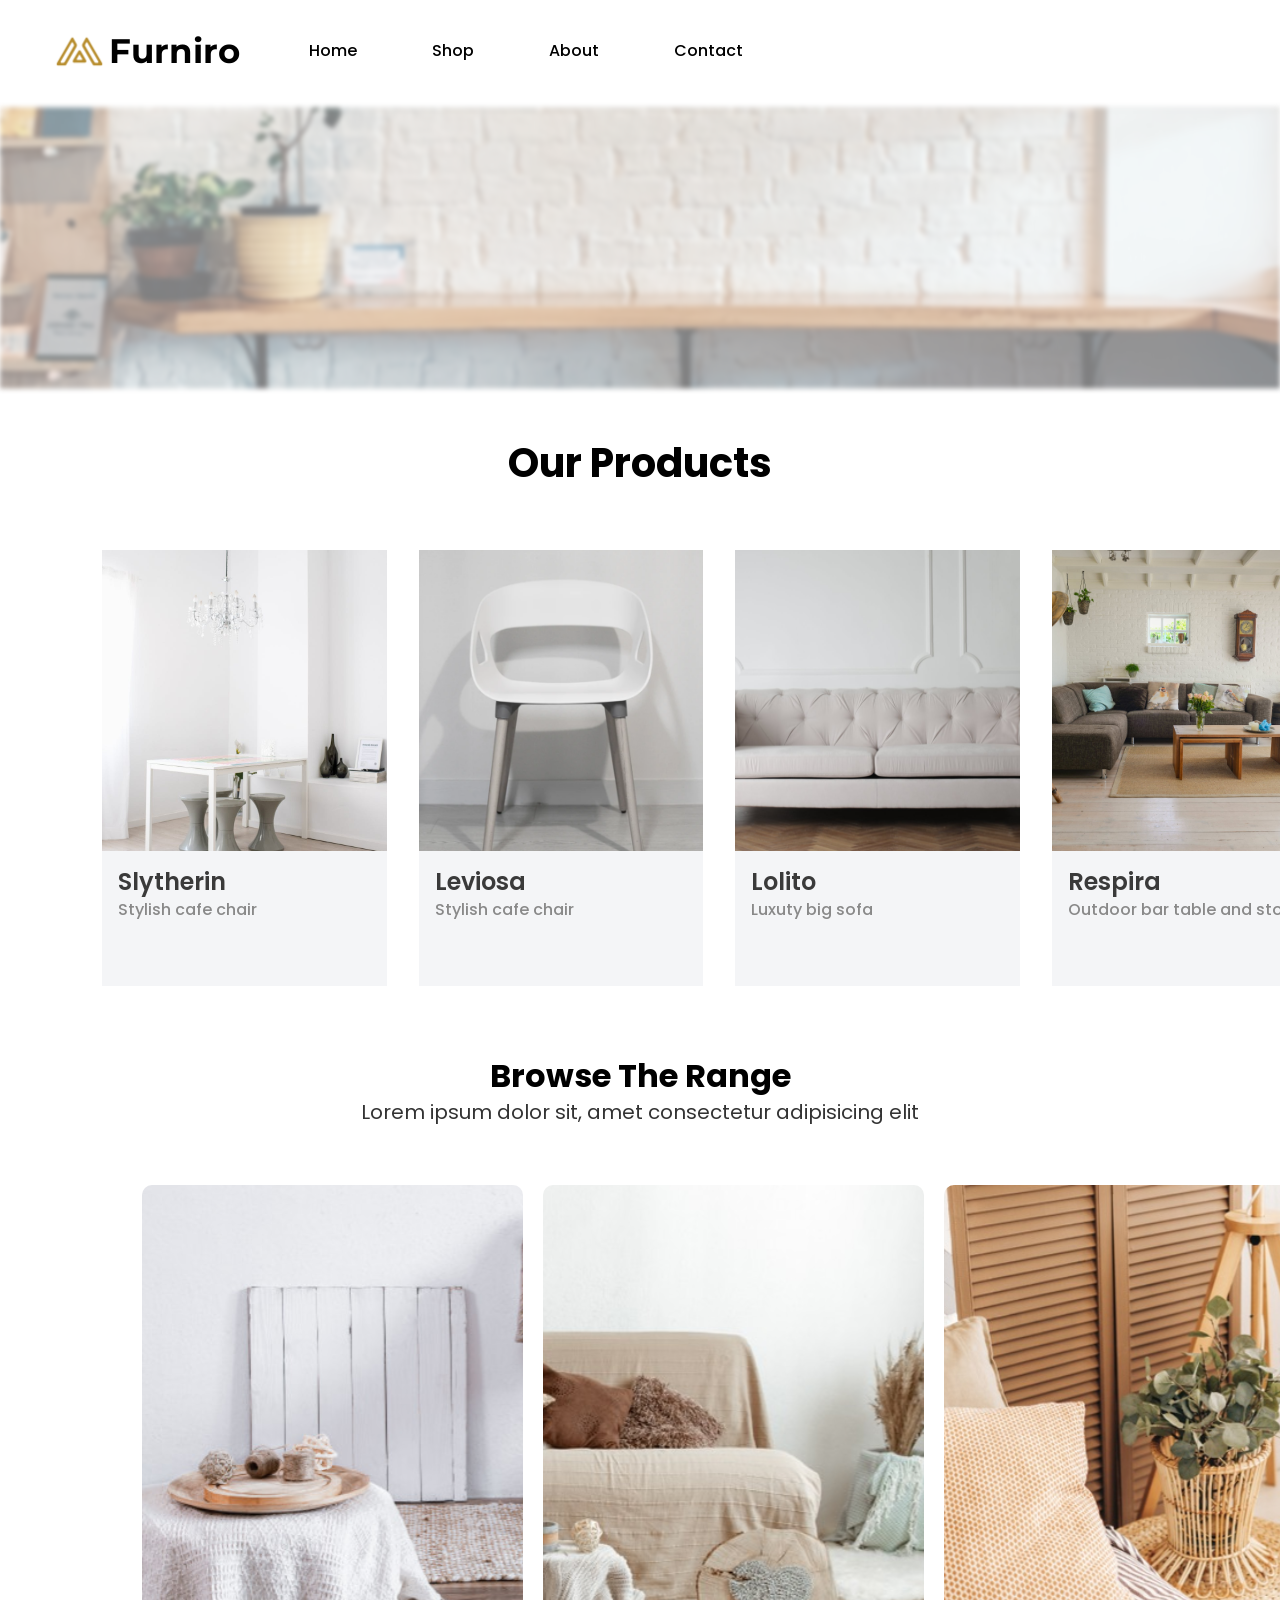
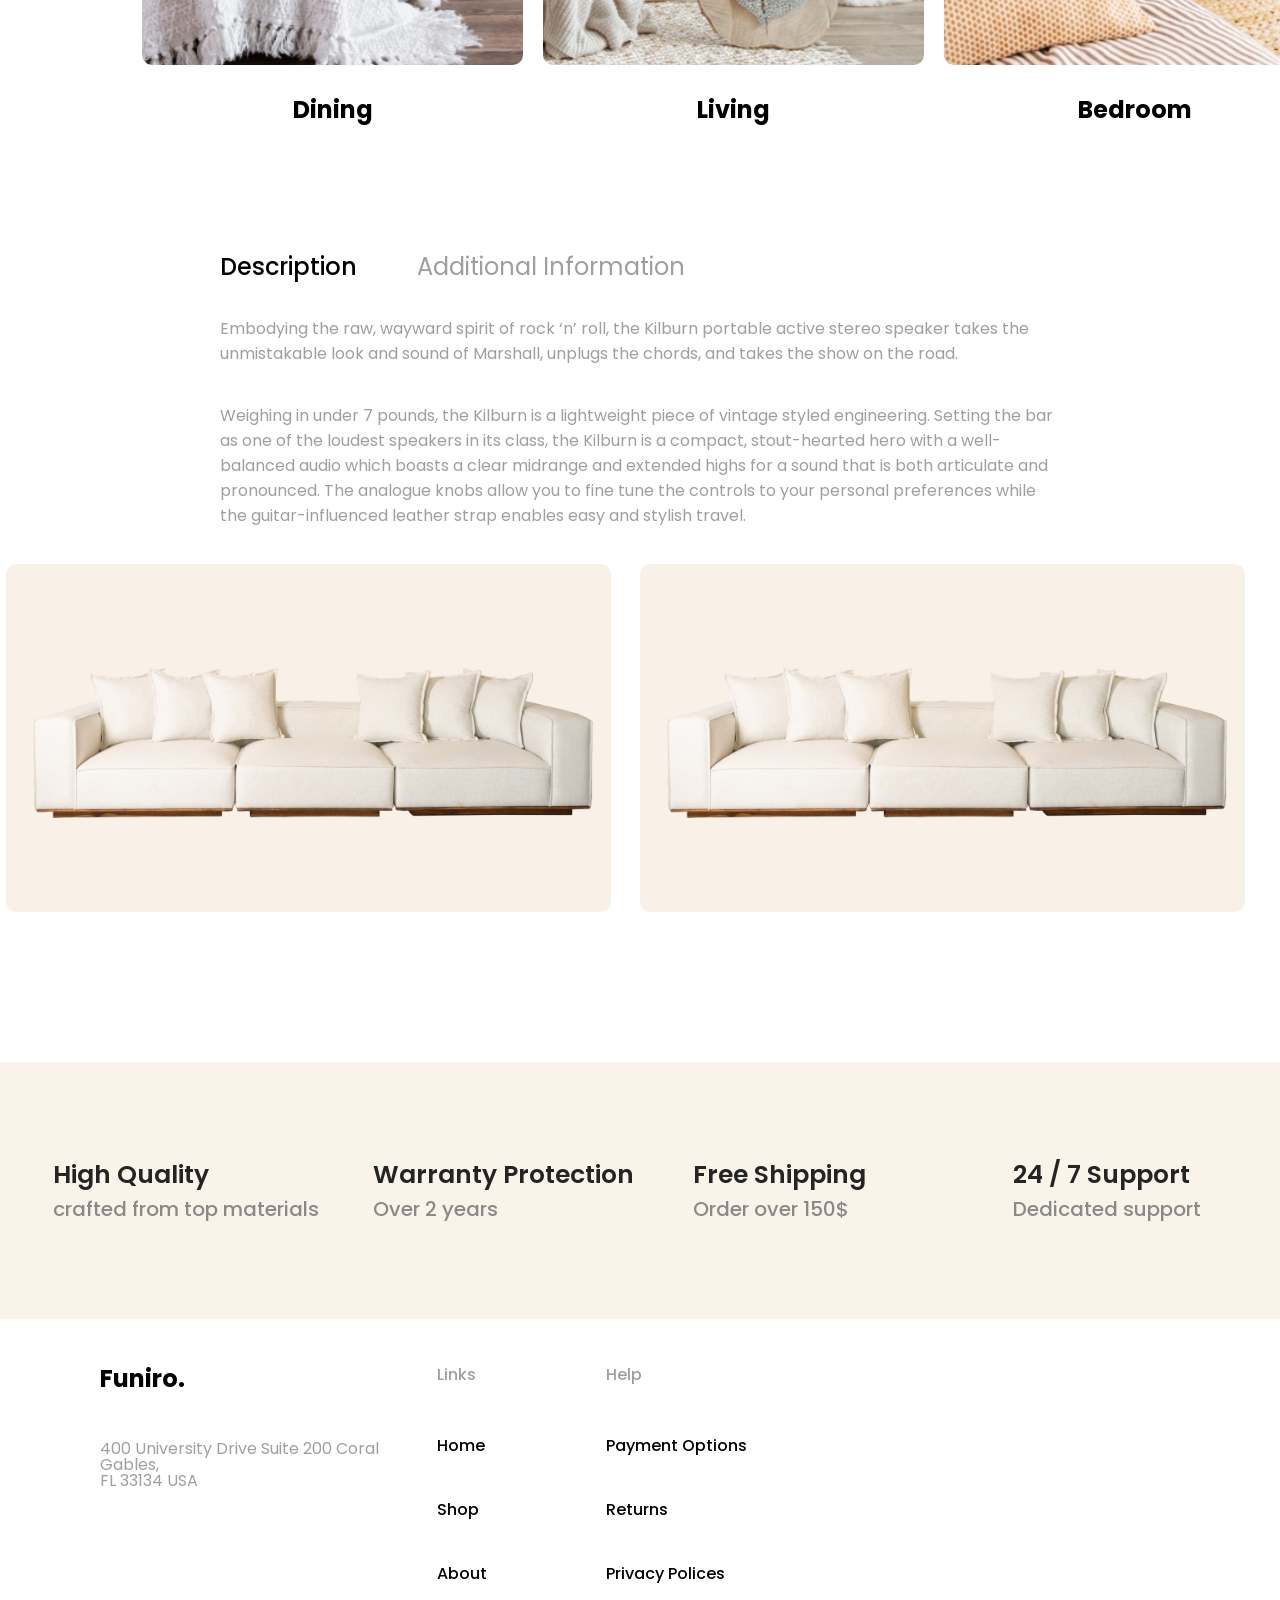
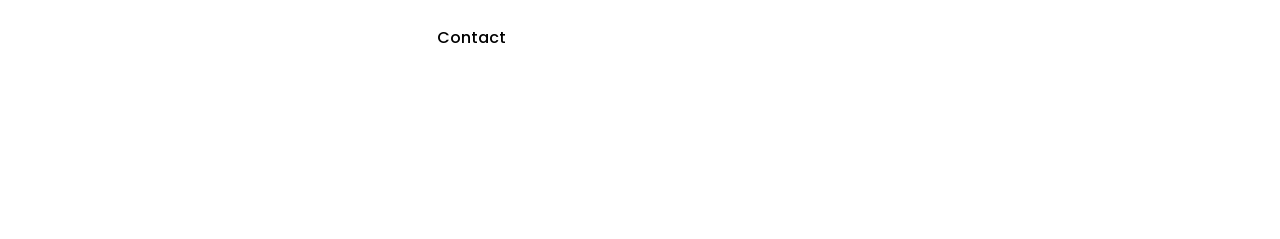
<file: index.html>
<!DOCTYPE html>
<html lang="en">
<head>
  <meta charset="UTF-8">
  <meta name="viewport" content="width=device-width, initial-scale=1.0">
  <title>Furniture eCommerce Website</title>

  <!--STYLES-->
  <link rel="stylesheet" href="styles/reset.css">
  <link rel="stylesheet" href="styles/styles.css">
</head>
<body>
  <header>
    <div class="top">
      <div class="brand">
        <img class="logo" src="images/logo.svg" alt="logo of the brand">
        <h1 id="brand-name">Furniro</h1>
      </div>
  
      <nav class="header-nav">
        <ul>
          <li>Home</li>
          <li>Shop</li>
          <li>About</li>
          <a href="./contact.html" target="_blank"><li>Contact</li></a>
        </ul>
      </nav>
    </div>
    
    <img class="header-img" src="images/main.svg" alt="blured image of office room">
  </header>

  <main>
    <Section class="product-list">
      <h2 class="our-products">Our Products</h2>

      <div class="products">
        <div class="product">
          <img class="product-img" src="images/slyhterin.svg" alt="image of white living room">
          <h3 class="product-name">Slytherin</h3>
          <span class="product-description">Stylish cafe chair</span>
        </div>

        <div class="product">
          <img class="product-img" src="images/leviosa.svg" alt="image of white chair">
          <h3 class="product-name">Leviosa</h3>
          <span class="product-description">Stylish cafe chair</span>
        </div>

        <div class="product">
          <img class="product-img" src="images/lolito.svg" alt="image of white sofa">
          <h3 class="product-name">Lolito</h3>
          <span class="product-description">Luxuty big sofa</span>
        </div>

        <div class="product">
          <img class="product-img" src="images/respirs.svg" alt="image of living room">
          <h3 class="product-name">Respira</h3>
          <span class="product-description">Outdoor bar table and stool</span>
        </div>
      </div>
    </Section>

    <section class="browsing">
      <h2 class="browse">Browse The Range</h2>
      <h6 class="browse-disc">Lorem ipsum dolor sit, amet consectetur adipisicing elit</h6>

      <div class="rooms">
        <div class="room">
          <img class="room-img" src="images/dining.svg" alt="image of dining room">
          <h3 class="room-name">Dining</h3>
        </div>
  
        <div class="room">
          <img class="room-img" src="images/living.svg" alt="image of living room">
          <h3 class="room-name">Living</h3>
        </div>
  
        <div class="room">
          <img class="room-img" src="images/bedroom.svg" alt="image of bedroom">
          <h3 class="room-name">Bedroom</h3>
        </div>
      </div>
    </section>

    <section class="information">
      <div class="more-information">
        <h3 class="description-h3">Description</h3>
      <span class="add-info">Additional Information</span>
      <p>Embodying the raw, wayward spirit of rock ‘n’ roll, the Kilburn portable active stereo speaker takes the unmistakable look and sound of Marshall, unplugs the chords, and takes the show on the road.</p>
      <p>Weighing in under 7 pounds, the Kilburn is a lightweight piece of vintage styled engineering. Setting the bar as one of the loudest speakers in its class, the Kilburn is a compact, stout-hearted hero with a well-balanced audio which boasts a clear midrange and extended highs for a sound that is both articulate and pronounced. The analogue knobs allow you to fine tune the controls to your personal preferences while the guitar-influenced leather strap enables easy and stylish travel.</p>
      </div>
      
      <div class="sofa-images">
        <img class="white-sofa" src="images/couch.svg" alt="image of L shaped white sofa">
      <img class="white-sofa" src="images/couch.svg" alt="image of L shaped white sofa">
      </div>
    </section>

    <section class="services">
      <div class="quality">
        <h3 class="high-quality">High Quality</h3>
        <span>crafted from top materials</span>
      </div>

      <div class="warranty">
        <h3 class="warranty-protection">Warranty Protection</h3>
        <span>Over 2 years</span>
      </div>

      <div class="shipping">
        <h3>Free Shipping</h3>
        <span>Order over 150$</span>
      </div>

      <div class="support">
        <h3>24 / 7 Support</h3>
        <span>Dedicated support</span>
      </div>
    </section>
  </main>

  <footer>
    <div class="address">
      <h2>Funiro.</h2>
      <span>400 University Drive Suite 200 Coral Gables, <br>
        FL 33134 USA</span>
    </div>

    <div class="links">
      <h6>Links</h6>
      <nav class="footer-nav">
        <ul>
          <li>Home</li>
          <li>Shop</li>
          <li>About</li>
          <a href="./contact.html" target="_blank"><li>Contact</li></a>
        </ul>
      </nav>
    </div>

    <div class="help">
      <h6>Help</h6>
      <nav class="footer-nav">
        <ul>
          <li>Payment Options</li>
          <li>Returns</li>
          <li>Privacy Polices</li>
        </ul>
      </nav>
    </div>
  </footer>
</body>
</html>
</file>
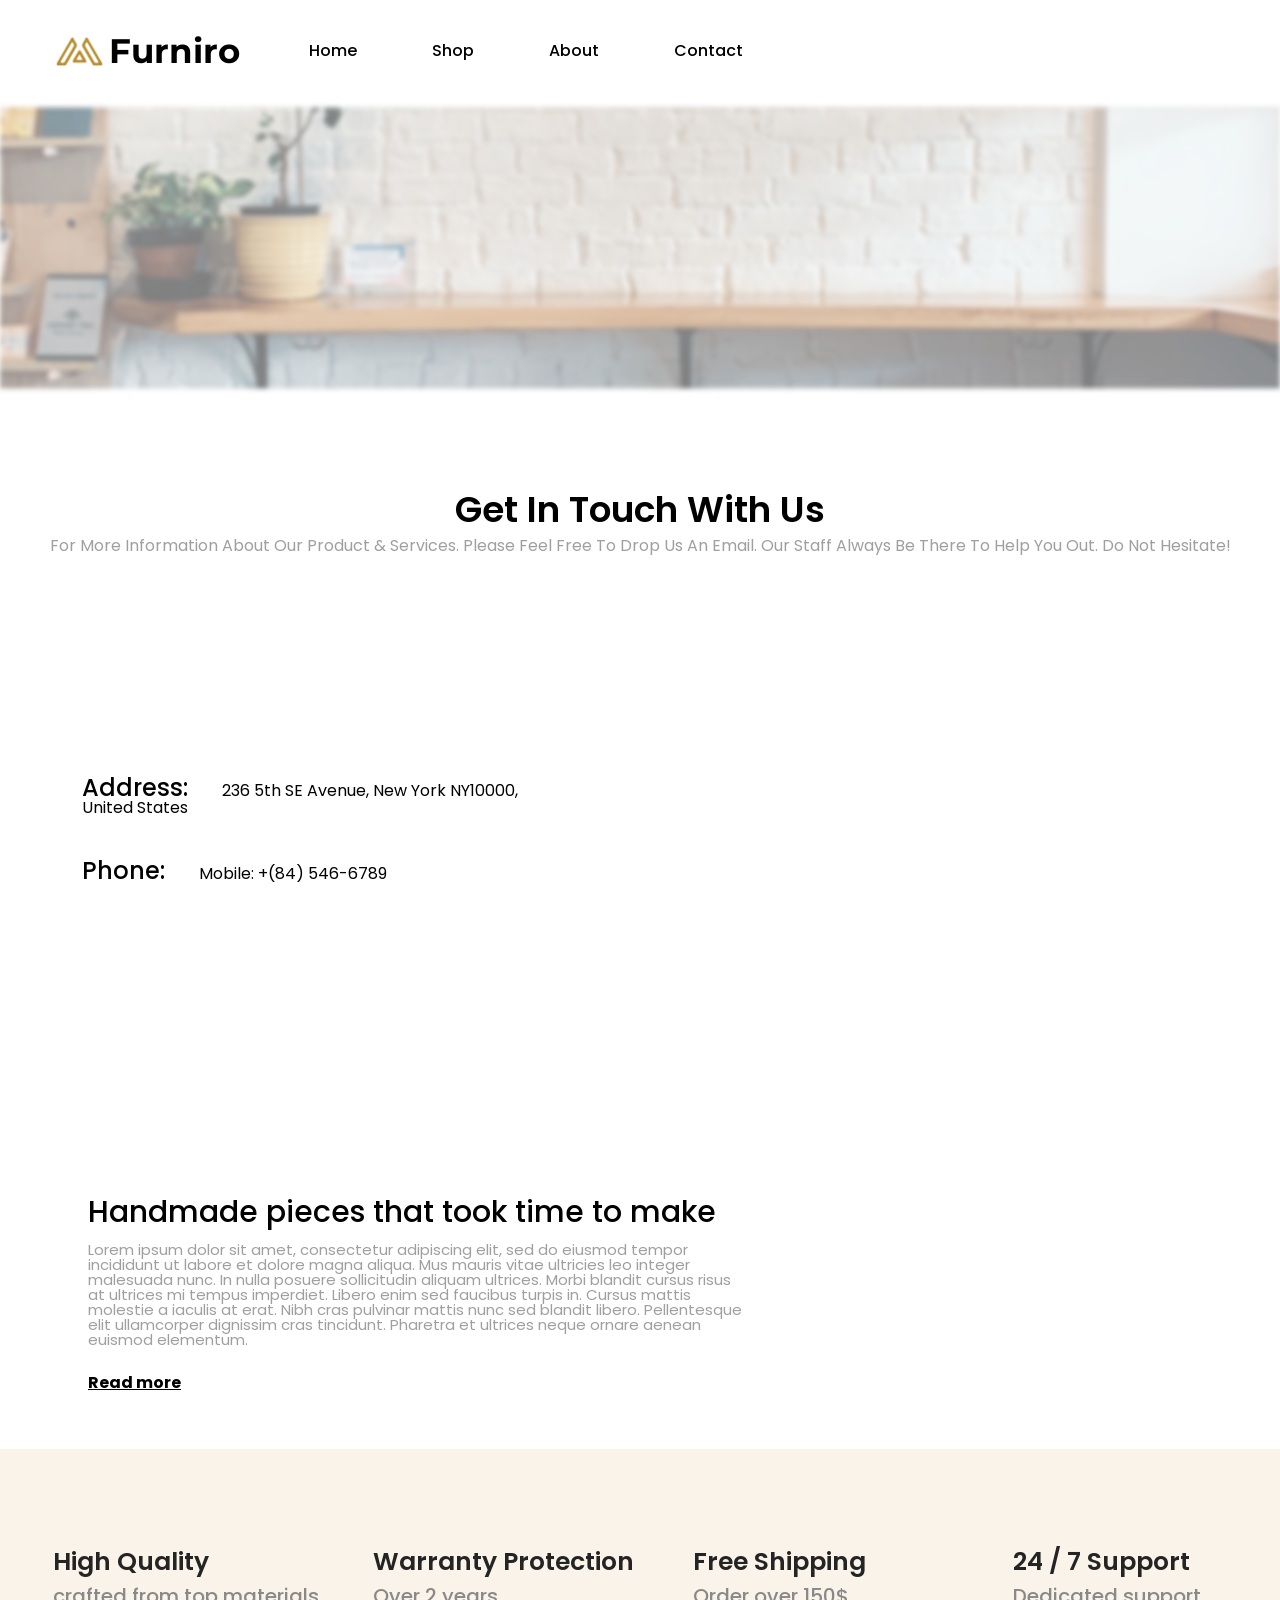
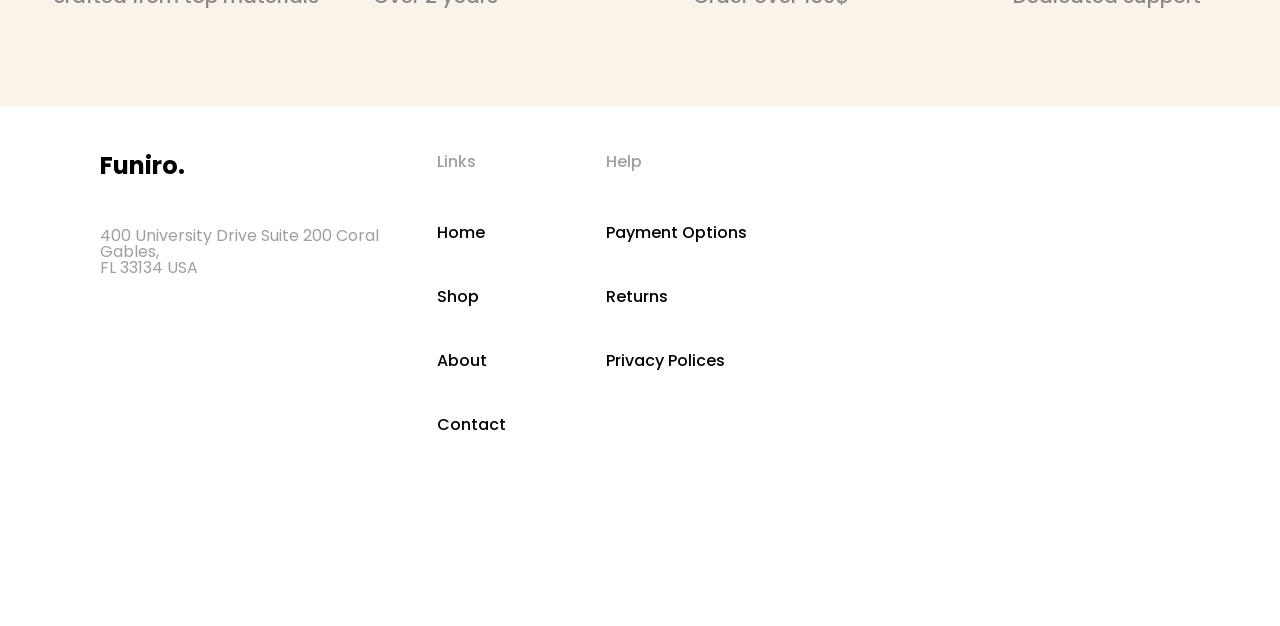
<file: contact.html>
<!DOCTYPE html>
<html lang="en">
<head>
  <meta charset="UTF-8">
  <meta name="viewport" content="width=device-width, initial-scale=1.0">
  <title>Furniture eCommerce Website Contacts</title>

  <!--STYLES-->
  <link rel="stylesheet" href="styles/reset.css">
  <link rel="stylesheet" href="styles/contacts-style.css">
</head>
<body>
  <header>
    <div class="top">
      <div class="brand">
        <img class="logo" src="images/logo.svg" alt="logo of the brand">
        <h1 id="brand-name">Furniro</h1>
      </div>
  
      <nav class="header-nav">
        <ul>
          <li>Home</li>
          <li>Shop</li>
          <li>About</li>
          <a href="./contact.html"><li>Contact</li></a>
        </ul>
      </nav>
    </div>
    
    <img class="header-img" src="images/main.svg" alt="blured image of office room">
  </header>

  <main>
    <section class="title">
      <h2>Get In Touch With Us</h2>
      <p>For More Information About Our Product & Services. Please Feel Free To Drop Us An Email. Our Staff Always Be There To Help You Out. Do Not Hesitate!</p>
    </section>

    <section class="contacts">
      <div class="contact-info">
        <div class="address">
          <h3>Address:</h3>
          <span>236 5th SE Avenue, New York NY10000, United States</span>
        </div>
        <div class="phone">
          <h3>Phone:</h3>
          <Span>Mobile: +(84) 546-6789
          </Span>
        </div>
      </div>

      <div class="map">
        <iframe src="https://www.google.com/maps/embed?pb=!1m18!1m12!1m3!1d3022.80052493216!2d-73.99279040606756!3d40.74441459761707!2m3!1f0!2f0!3f0!3m2!1i1024!2i768!4f13.1!3m3!1m2!1s0x89c259a66d676eaf%3A0x891fdc288de4b9dc!2s236%205th%20Ave%2C%20New%20York%2C%20NY%2010001%2C%20USA!5e0!3m2!1sen!2sge!4v1746046492074!5m2!1sen!2sge" width="680" height="375" style="border:0;" allowfullscreen="" loading="lazy" referrerpolicy="no-referrer-when-downgrade"></iframe>
      </div>
    </section>

    <section class="about-us">
      <h2>Handmade pieces that took time to make</h2>
      <p>Lorem ipsum dolor sit amet, consectetur adipiscing elit, sed do eiusmod tempor incididunt ut labore et dolore magna aliqua. Mus mauris vitae ultricies leo integer malesuada nunc. In nulla posuere sollicitudin aliquam ultrices. Morbi blandit cursus risus at ultrices mi tempus imperdiet. Libero enim sed faucibus turpis in. Cursus mattis molestie a iaculis at erat. Nibh cras pulvinar mattis nunc sed blandit libero. Pellentesque elit ullamcorper dignissim cras tincidunt. Pharetra et ultrices neque ornare aenean euismod elementum.</p>
      <h5>Read more</h5>
      <!--<hr> ასე ვცადე ქვედა ხაზის გაკეთება, მაგრამ read more-ის ქვემოთ არ ჯდებოდა-->
    </section>

    <section class="services">
      <div class="quality">
        <h3 class="high-quality">High Quality</h3>
        <span>crafted from top materials</span>
      </div>

      <div class="warranty">
        <h3 class="warranty-protection">Warranty Protection</h3>
        <span>Over 2 years</span>
      </div>

      <div class="shipping">
        <h3>Free Shipping</h3>
        <span>Order over 150$</span>
      </div>

      <div class="support">
        <h3>24 / 7 Support</h3>
        <span>Dedicated support</span>
      </div>
    </section>
  </main>

  <footer>
    <div class="footer-address">
      <h2>Funiro.</h2>
      <span>400 University Drive Suite 200 Coral Gables, <br>
        FL 33134 USA</span>
    </div>

    <div class="links">
      <h6>Links</h6>
      <nav class="footer-nav">
        <ul>
          <li>Home</li>
          <li>Shop</li>
          <li>About</li>
          <a href="./contact.html" target="_blank"><li>Contact</li></a>
        </ul>
      </nav>
    </div>

    <div class="help">
      <h6>Help</h6>
      <nav class="footer-nav">
        <ul>
          <li>Payment Options</li>
          <li>Returns</li>
          <li>Privacy Polices</li>
        </ul>
      </nav>
    </div>
  </footer>
</body>
</html>
</file>
<file: styles/styles.css>
@import url('https://fonts.googleapis.com/css2?family=Montserrat:ital,wght@0,100..900;1,100..900&family=Poppins:ital,wght@0,100;0,200;0,300;0,400;0,500;0,600;0,700;0,800;0,900;1,100;1,200;1,300;1,400;1,500;1,600;1,700;1,800;1,900&display=swap');

body{
  font-family: "Poppins", sans-serif;
  display: flex;
  justify-content: center;
  flex-direction: column;
}

a{
  text-decoration: none;
}

header{
  display: flex;
  flex-direction: column;
}

.top{
  display: flex;
  padding: 33.5px 0px 34.5px 54px;
  align-items: center;
}

.brand{
  display: flex;
}

#brand-name{
  font-family: "Montserrat", sans-serif;
  font-weight: 700;
  font-size: 34px;
  margin-left: 5px;
  margin-right: 69px;
}

.header-nav ul{
  display: flex;
  font-weight: 500;
  font-size: 16px;
}

.header-nav li{
  margin-right: 75px;
  color: rgba(0, 0, 0, 1);
}

.our-products{
  text-align: center;
  font-weight: 700;
  font-size: 40px;
  margin-top: 49px;
}

.products{
  display: flex;
  justify-content: space-around;
  margin: 67px 102px 74px;
}

.product{
  background-color:rgba(244, 245, 247, 1);
  padding-bottom: 68px;
  margin-right: 32px;
}

.product-name{
  font-weight: 600;
  font-size: 24px;
  margin: 16px 16px 8px;
  color: rgba(58, 58, 58, 1);
}

.product-description{
  font-weight: 500;
  font-size: 16px;
  margin-left: 16px;
  color: rgba(137, 137, 137, 1);
}

.browse{
  text-align: center;
  font-weight: 700;
  font-size: 32px;
  margin-top: 74px;
}

.browse-disc{
  text-align: center;
  font-size: 20px;
  font-weight: 400;
  margin-top: 10px;
  color: rgba(51, 51, 51, 1);
}

.rooms{
  display: flex;
  justify-content: space-around;
  margin: 63px 142px 133px;
}

.room{
  margin-right: 20px;
}

.room-name{
  margin-top: 30px;
  font-weight: 600px;
  font-size: 24px;
  text-align: center;
}

.more-information{
  margin: 0 220px 36px;
}

.description-h3{
  display: inline;
  margin-right: 56px;
  font-weight: 500;
  font-size: 24px;
  color: rgba(0, 0, 0, 1);
}

.add-info{
  font-size: 24px;
  color: rgba(159, 159, 159, 1);
}

p{
  margin-top: 37px;
  font-size: 16px;
  color: rgba(159, 159, 159, 1);
  line-height: 25px;
}

.sofa-images{
  display: flex;
  justify-content: center;
}

.white-sofa{
  margin-right: 29px;
  margin-bottom: 150px;
}

.services{
  width: 100%;
  padding: 100px 53px;
  background-color: rgba(250, 243, 234, 1);
  display: grid;
  grid-template-columns: 1fr 1fr 1fr 1fr;
}

.services h3{
  font-weight: 600;
  font-size: 25px;
  color: rgba(36, 36, 36, 1);
  margin-bottom: 12px;
}

.services span{
  font-weight: 500;
  font-size: 20px;
  color: rgba(137, 137, 137, 1);
}

footer{
  padding: 48px 0 145px 100px;
  display: grid;
  grid-template-columns: 1fr 0.5fr 2fr;
}

.address h2{
  font-weight: 700;
  font-size: 24px;
  color: rgba(0, 0, 0, 1);
  margin-bottom: 50px;
}

.address span{
  font-size: 16px;
  color: rgba(159, 159, 159, 1);
}

.links h6{
  font-weight: 500;
  font-size: 16px;
  color: rgba(159, 159, 159, 1);
  margin-bottom: 55px;
}

.help h6{
  font-weight: 500;
  font-size: 16px;
  color: rgba(159, 159, 159, 1);
  margin-bottom: 55px;
}

.footer-nav li{
  display: grid;
  grid-template-rows: 1fr 1fr 1fr 1fr;
  font-weight: 500;
  font-size: 16px;
  color: rgba(0, 0, 0, 1);
}
</file>
<file: styles/contacts-style.css>
@import url('https://fonts.googleapis.com/css2?family=Montserrat:ital,wght@0,100..900;1,100..900&family=Poppins:ital,wght@0,100;0,200;0,300;0,400;0,500;0,600;0,700;0,800;0,900;1,100;1,200;1,300;1,400;1,500;1,600;1,700;1,800;1,900&display=swap');

body{
  font-family: "Poppins", sans-serif;
  display: flex;
  justify-content: center;
  flex-direction: column;
}

a{
  text-decoration: none;
}

header{
  display: flex;
  flex-direction: column;
}

.top{
  display: flex;
  padding: 33.5px 0px 34.5px 54px;
  align-items: center;
}

.brand{
  display: flex;
}

#brand-name{
  font-family: "Montserrat", sans-serif;
  font-weight: 700;
  font-size: 34px;
  margin-left: 5px;
  margin-right: 69px;
}

.header-nav ul{
  display: flex;
  font-weight: 500;
  font-size: 16px;
}

.header-nav li{
  margin-right: 75px;
  color: rgba(0, 0, 0, 1);
}

.title{
  text-align: center;
  margin-top: 98px;
  margin-bottom: 128px;
}

.title h2{
  font-weight: 600;
  font-size: 36px;
  color: rgba(0, 0, 0, 1);
  margin-bottom: 10px;
}

.title p{
  font-size: 16px;
  color: rgba(159, 159, 159, 1);
}

.contacts{
  display: grid;
  grid-template-columns: 1fr 1fr;
  margin: 0px 74px 137px 82px;
}

.address{
  margin-bottom: 43px;
  padding-top: 94px;
}

.address h3{
  font-weight: 500;
  font-size: 24px;
  display: inline;
  margin-right: 30px;
}

.address span{
  font-size: 16px;
}

.phone h3{
  font-weight: 500;
  font-size: 24px;
  display: inline;
  margin-right: 30px;
}

.phone span{
  font-size: 16px;
}

.about-us{
  display: flex;
  flex-direction: column;
  justify-content: flex-start;
  margin: 0px 535px 60px 88px;
}

.about-us h2{
  font-weight: 500;
  font-size: 30px;
  margin-bottom: 15px;
  color: rgba(0, 0, 0, 1);
}

.about-us p{
  font-size: 15px;
  color: rgba(159, 159, 159, 1);
  margin-bottom: 30px;
}

.about-us h5{
  font-size: 16px;
  color: rgba(0, 0, 0, 1);
  text-decoration: underline; /*ბოლოს გადავწყვიტე ეს გამეკეთებინა, მაგრამ ახლა ზედმეტად შეტყუპებულებია*/
  line-height: 12px;
}

/*.about-us hr{
  height: 1px;
  width: 77px;
  background-color: rgba(0, 0, 0, 1);
  border: none;
  display: flex;
  justify-content: flex-start;
} აქ ვცადე გასტილვა ამ ხაზის და მაინც არ ჯდებოდა ზედა ელემენტის ქვემოთ*/

.services{
  width: 100%;
  padding: 100px 53px;
  background-color: rgba(250, 243, 234, 1);
  display: grid;
  grid-template-columns: 1fr 1fr 1fr 1fr;
}

.services h3{
  font-weight: 600;
  font-size: 25px;
  color: rgba(36, 36, 36, 1);
  margin-bottom: 12px;
}

.services span{
  font-weight: 500;
  font-size: 20px;
  color: rgba(137, 137, 137, 1);
}

footer{
  padding: 48px 0 145px 100px;
  display: grid;
  grid-template-columns: 1fr 0.5fr 2fr;
}

.footer-address h2{
  font-weight: 700;
  font-size: 24px;
  color: rgba(0, 0, 0, 1);
  margin-bottom: 50px;
}

.footer-address span{
  font-size: 16px;
  color: rgba(159, 159, 159, 1);
}

.links h6{
  font-weight: 500;
  font-size: 16px;
  color: rgba(159, 159, 159, 1);
  margin-bottom: 55px;
}

.help h6{
  font-weight: 500;
  font-size: 16px;
  color: rgba(159, 159, 159, 1);
  margin-bottom: 55px;
}

.footer-nav li{
  display: grid;
  grid-template-rows: 1fr 1fr 1fr 1fr;
  font-weight: 500;
  font-size: 16px;
  color: rgba(0, 0, 0, 1);
}
</file>
